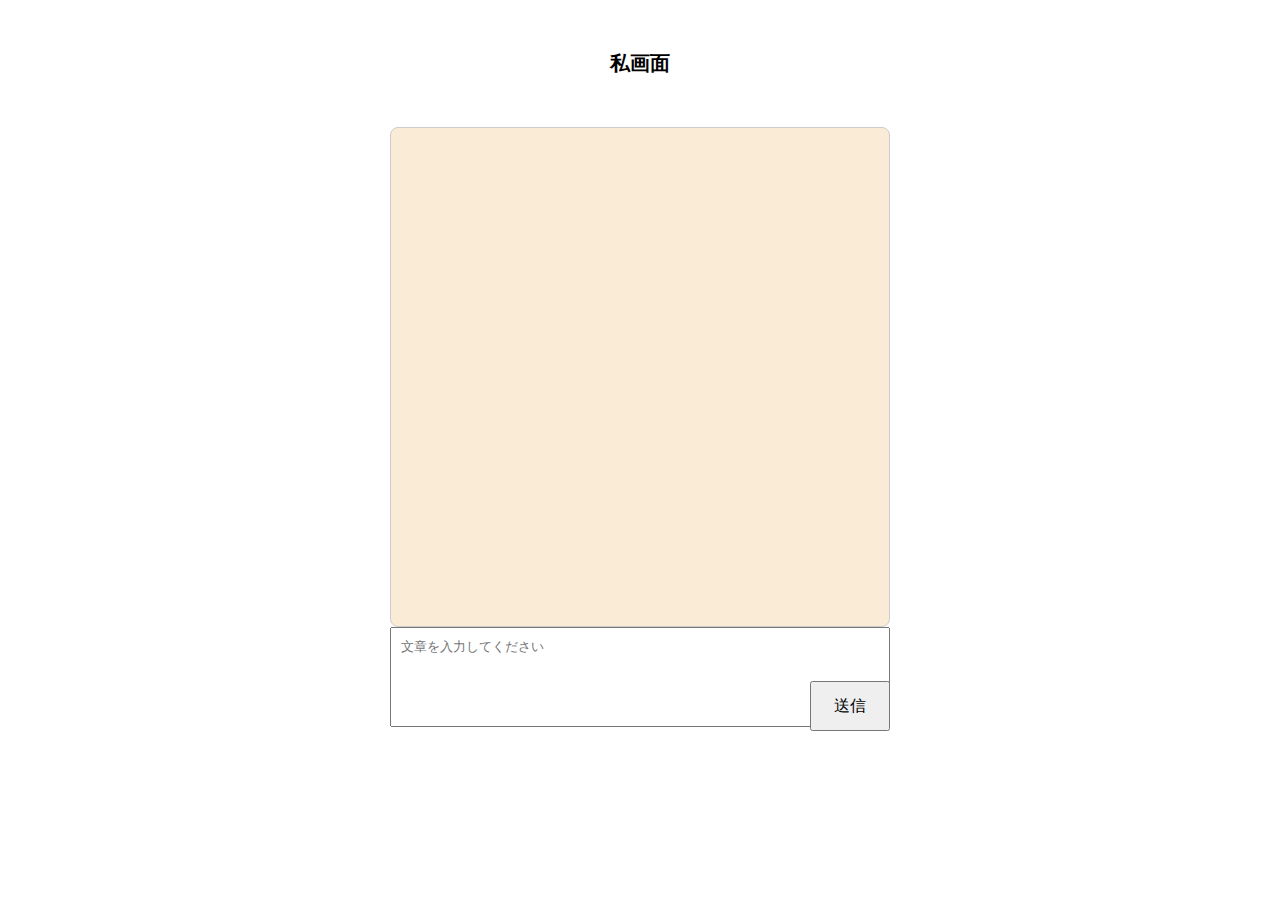
<file: index.html>
<!DOCTYPE html>
<html lang="ja">

<head>
    <meta charset="UTF-8">
    <meta http-equiv="X-UA-Compatible" content="IE=edge">
    <meta name="viewport" content="width=device-width, initial-scale=1.0">
    <title>私画面</title>
    <link rel="stylesheet" href="./css/me.css">
</head>

<body>

    <h1>私画面</h1>
    <!-- コンテンツ表示画面 -->
    <div>
        <!-- 各場所にidを設定しましょう -->
        <div id="output" class="mychat"></div>
        <div class="input-area">
            <div>
                <textarea id="mytext" placeholder="文章を入力してください" ></textarea>
            </div>
            <button id="send">送信</button>
        </div>
        <!-- style.cssに "overflow: auto;"を書いてみましょう！※最後に -->
        
    </div>

    <script src="https://ajax.googleapis.com/ajax/libs/jquery/3.6.0/jquery.min.js"></script>
    <script type="module"  src="./me.js"></script>
</body>

</html>
</file>
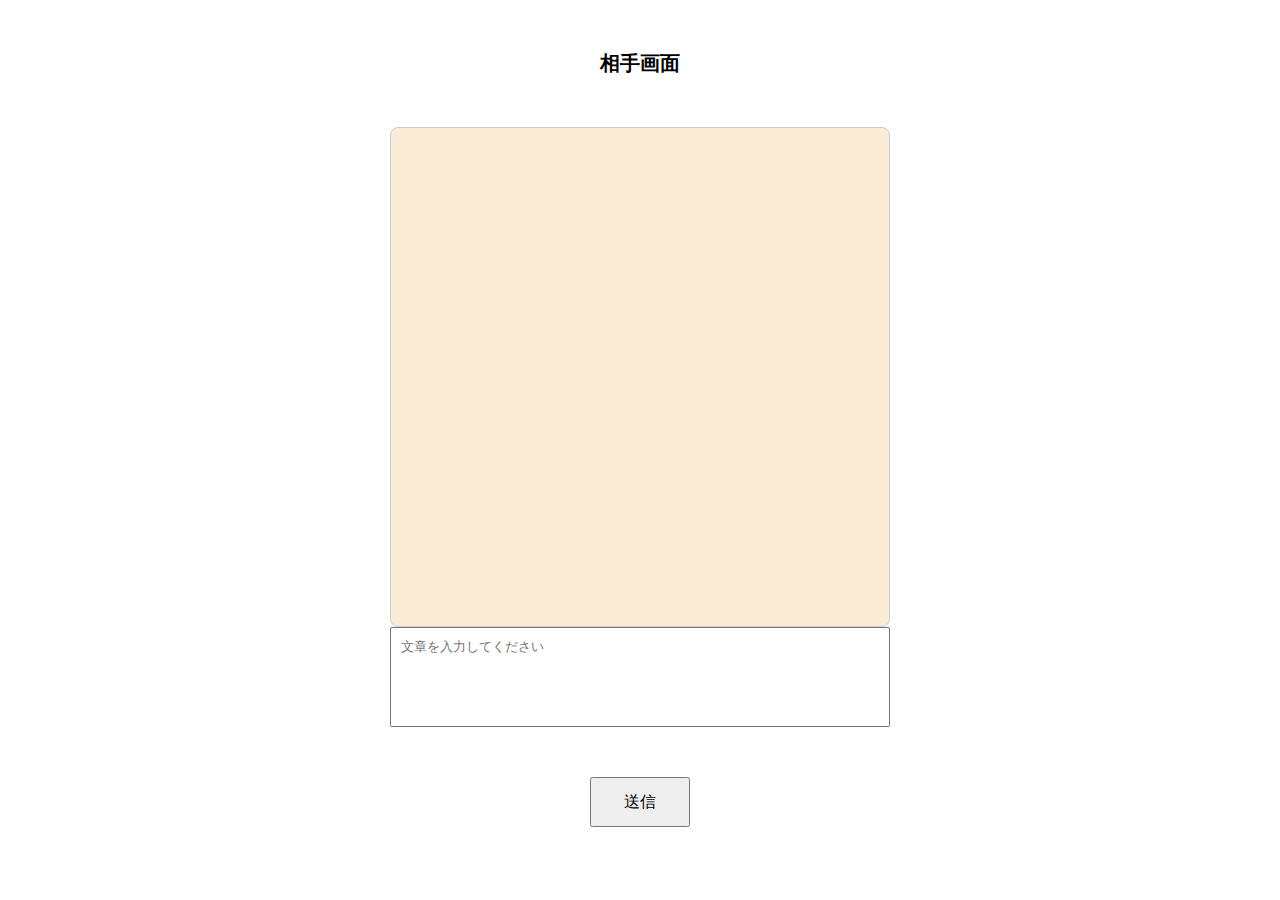
<file: you.html>
<!DOCTYPE html>
<html lang="ja">

<head>
    <meta charset="UTF-8">
    <meta http-equiv="X-UA-Compatible" content="IE=edge">
    <meta name="viewport" content="width=device-width, initial-scale=1.0">
    <title>相手画面</title>
    <link rel="stylesheet" href="./css/you.css">
</head>

<body>

    <h1>相手画面</h1>
    <!-- コンテンツ表示画面 -->
    <div>
        <!-- 各場所にidを設定しましょう -->
        <div id="output" class="youchat"></div>
        <div>
            <textarea id="yourtext" placeholder="文章を入力してください" ></textarea>
        </div>
        <button id="send">送信</button>
        <!-- style.cssに "overflow: auto;"を書いてみましょう！※最後に -->
        
    </div>

    <script src="https://ajax.googleapis.com/ajax/libs/jquery/3.6.0/jquery.min.js"></script>
    <script type="module"  src="./you.js"></script>
</body>

</html>
</file>
<file: css/me.css>
* {
  box-sizing: border-box;
}

h1 {
  text-align: center;
  margin: 50px 0;
  font-size: 20px;
}

.input-area {
  display: flex; /* Flexboxを有効にする */
  width: 500px; /* メッセージ欄と同じ幅にする */
  margin: 0 auto; /* 中央寄せ */
  align-items: flex-end;
  position: relative; /* 縦方向の位置を揃える（ボタンとテキストエリアの下端を揃える）*/
}

.input-area > div {
  flex-grow: 1; /* 残りの利用可能なスペースを全て占有する */
}
input {
  width: 500px;
  padding: 10px;
  display: block;
  margin: 0 auto 50px;
}

textarea {
  width: 500px;
  height: 100px;
  padding: 10px 110px 60px 10px;
  resize: none;
}

button {
  width: 80px;
  height: 50px;
  font-size: 16px;
  position: absolute;
  bottom: 0;
  right: 0;
}

#output {
  width: 500px;
  display: block;
  height: 500px;
  border: 1px solid #ccc;
  margin: 0 auto;
  border-radius: 8px;
  padding: 10px;
  overflow: scroll;
  background-color: antiquewhite;
}

#output div:nth-child(odd){
  margin-left: auto;
  width:200px;
  border: 1px solid #ccc;
  padding: 10px;
  border-radius: 8px;
  margin-top: 10px;
  background-color: #ccc;

}
#output div:nth-child(even){
  margin-right: auto;
  width:200px;
  border: 1px solid #ccc;
  padding: 10px;
  border-radius: 8px;
  margin-top: 10px;
  background-color: aquamarine;

}
</file>
<file: css/you.css>
* {
  box-sizing: border-box;
}

h1 {
  text-align: center;
  margin: 50px 0;
  font-size: 20px;
}

input {
  width: 500px;
  padding: 10px;
  display: block;
  margin: 0 auto 50px;
}

textarea {
  width: 500px;
  height: 100px;
  padding: 10px;
  margin: 0 auto 50px;
  display: block;
  resize: none;
}

button {
  width: 100px;
  height: 50px;
  margin: 0 auto 50px;
  display: block;
  font-size: 16px;
}

#output {
  width: 500px;
  display: block;
  height: 500px;
  border: 1px solid #ccc;
  margin: 0 auto;
  border-radius: 8px;
  padding: 10px;
  overflow: scroll;
  background-color: antiquewhite;
}
#output div:nth-child(odd){
  margin-left: auto;
  width:200px;
  border: 1px solid #ccc;
  padding: 10px;
  border-radius: 8px;
  margin-top: 10px;
  background-color: #ccc;

}
#output div:nth-child(even){
  margin-right: auto;
  width:200px;
  border: 1px solid #ccc;
  padding: 10px;
  border-radius: 8px;
  margin-top: 10px;
  background-color: aquamarine;

}
</file>
